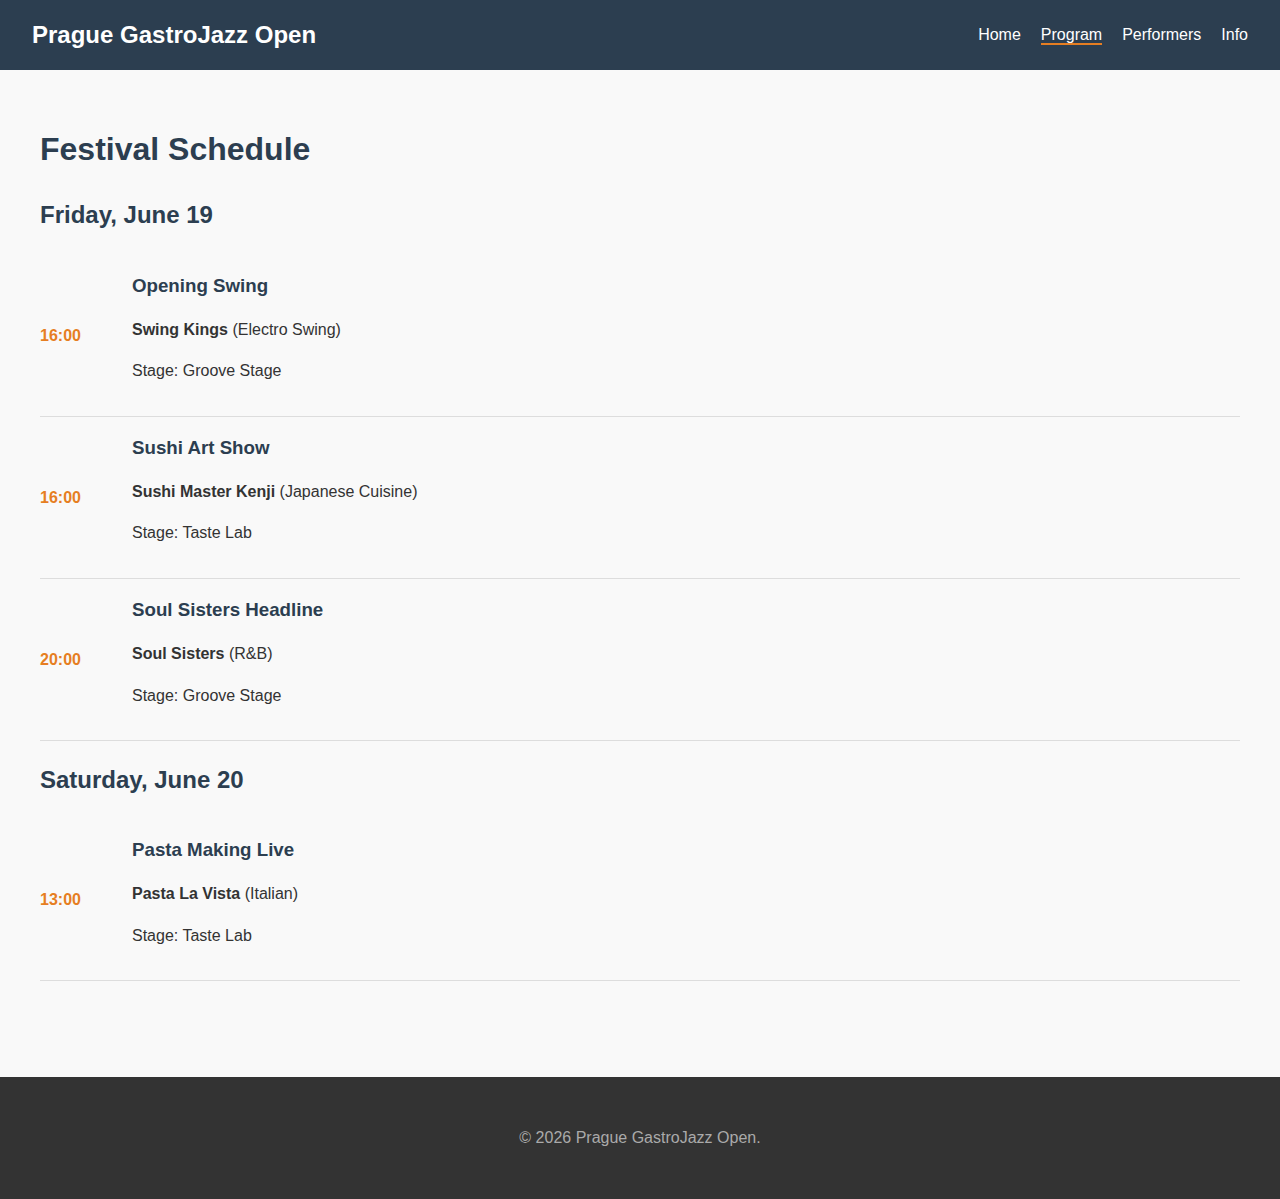
<file: program.html>
<!DOCTYPE html>
<html lang="en">
<head>
    <meta charset="UTF-8">
    <title>Program - Prague GastroJazz Open 2026</title>
    <meta name="description" content="Check out the full schedule for Prague GastroJazz Open 2026.">
    <link rel="stylesheet" href="styles/style.css">
</head>
<body>

    <header class="main-header">
        <div class="logo">Prague GastroJazz Open</div>
        <nav>
            <ul>
                <li><a href="index.html">Home</a></li>
                <li><a href="program.html" class="active">Program</a></li>
                <li><a href="performers.html">Performers</a></li>
                <li><a href="info.html">Info</a></li>
            </ul>
        </nav>
    </header>

    <main>
        <h1>Festival Schedule</h1>

        <section id="friday" class="schedule-day">
            <header>
                <h2>Friday, June 19</h2>
            </header>
            
            <ul class="schedule-list">
                <li class="event-item">
                    <article>
                        <time datetime="2026-06-19T16:00">16:00</time>
                        <div class="event-details">
                            <h3>Opening Swing</h3>
                            <p class="performer"><strong>Swing Kings</strong> (Electro Swing)</p>
                            <p class="venue">Stage: Groove Stage</p>
                        </div>
                    </article>
                </li>
                <li class="event-item">
                    <article>
                        <time datetime="2026-06-19T16:00">16:00</time>
                        <div class="event-details">
                            <h3>Sushi Art Show</h3>
                            <p class="performer"><strong>Sushi Master Kenji</strong> (Japanese Cuisine)</p>
                            <p class="venue">Stage: Taste Lab</p>
                        </div>
                    </article>
                </li>
                <li class="event-item">
                    <article>
                        <time datetime="2026-06-19T20:00">20:00</time>
                        <div class="event-details">
                            <h3>Soul Sisters Headline</h3>
                            <p class="performer"><strong>Soul Sisters</strong> (R&B)</p>
                            <p class="venue">Stage: Groove Stage</p>
                        </div>
                    </article>
                </li>
            </ul>
        </section>

        <section id="saturday" class="schedule-day">
            <header>
                <h2>Saturday, June 20</h2>
            </header>
            <ul class="schedule-list">
                <li class="event-item">
                    <article>
                        <time datetime="2026-06-20T13:00">13:00</time>
                        <div class="event-details">
                            <h3>Pasta Making Live</h3>
                            <p class="performer"><strong>Pasta La Vista</strong> (Italian)</p>
                            <p class="venue">Stage: Taste Lab</p>
                        </div>
                    </article>
                </li>
            </ul>
        </section>

    </main>

    <footer>
        <p>&copy; 2026 Prague GastroJazz Open.</p>
    </footer>

</body>
</html>
</file>
<file: styles/style.css>
/* Reset & Base */
body {
    font-family: 'Segoe UI', Tahoma, Geneva, Verdana, sans-serif;
    margin: 0;
    padding: 0;
    line-height: 1.6;
    color: #333;
    background-color: #f9f9f9;
}

/* Typography */
h1, h2, h3 {
    color: #2c3e50;
}

a {
    text-decoration: none;
    color: #e67e22; /* Orange accent */
}

/* Layout Elements */
.main-header {
    background: #2c3e50;
    color: white;
    padding: 1rem 2rem;
    display: flex;
    justify-content: space-between;
    align-items: center;
}

.logo {
    font-size: 1.5rem;
    font-weight: bold;
}

nav ul {
    list-style: none;
    display: flex;
    gap: 20px;
    margin: 0;
    padding: 0;
}

nav a {
    color: white;
    font-weight: 500;
}

nav a.active {
    border-bottom: 2px solid #e67e22;
}

main {
    max-width: 1200px;
    margin: 0 auto;
    padding: 2rem;
}

footer {
    background: #333;
    color: #aaa;
    text-align: center;
    padding: 2rem;
    margin-top: 3rem;
}

/* Sections */
.hero {
    text-align: center;
    padding: 4rem 1rem;
    background: #34495e;
    color: white;
    border-radius: 8px;
    margin-bottom: 2rem;
}

.hero h1 { color: white; }

.cta-button {
    display: inline-block;
    background: #e67e22;
    color: white;
    padding: 10px 20px;
    border-radius: 5px;
    margin-top: 10px;
}

.content-wrapper {
    display: flex;
    gap: 2rem;
}

.about { flex: 3; }
.sidebar { flex: 1; background: #eaeaea; padding: 1rem; border-radius: 8px; }

/* Grid Layouts */
.grid-3 {
    display: grid;
    grid-template-columns: repeat(auto-fit, minmax(250px, 1fr));
    gap: 2rem;
    margin-top: 2rem;
}

.card {
    background: white;
    border-radius: 8px;
    overflow: hidden;
    box-shadow: 0 2px 5px rgba(0,0,0,0.1);
    padding-bottom: 1rem;
}

.card img {
    width: 100%;
    height: 200px;
    object-fit: cover;
}

.card h3, .card p {
    padding: 0 1rem;
}

/* Program Specific */
.schedule-list {
    list-style: none;
    padding: 0;
}

.event-item {
    border-bottom: 1px solid #ddd;
    padding: 1rem 0;
}

.event-item article {
    display: flex;
    gap: 2rem;
    align-items: center;
}

.event-item time {
    font-weight: bold;
    color: #e67e22;
    min-width: 60px;
}

.event-details h3 {
    margin: 0;
}
</file>
